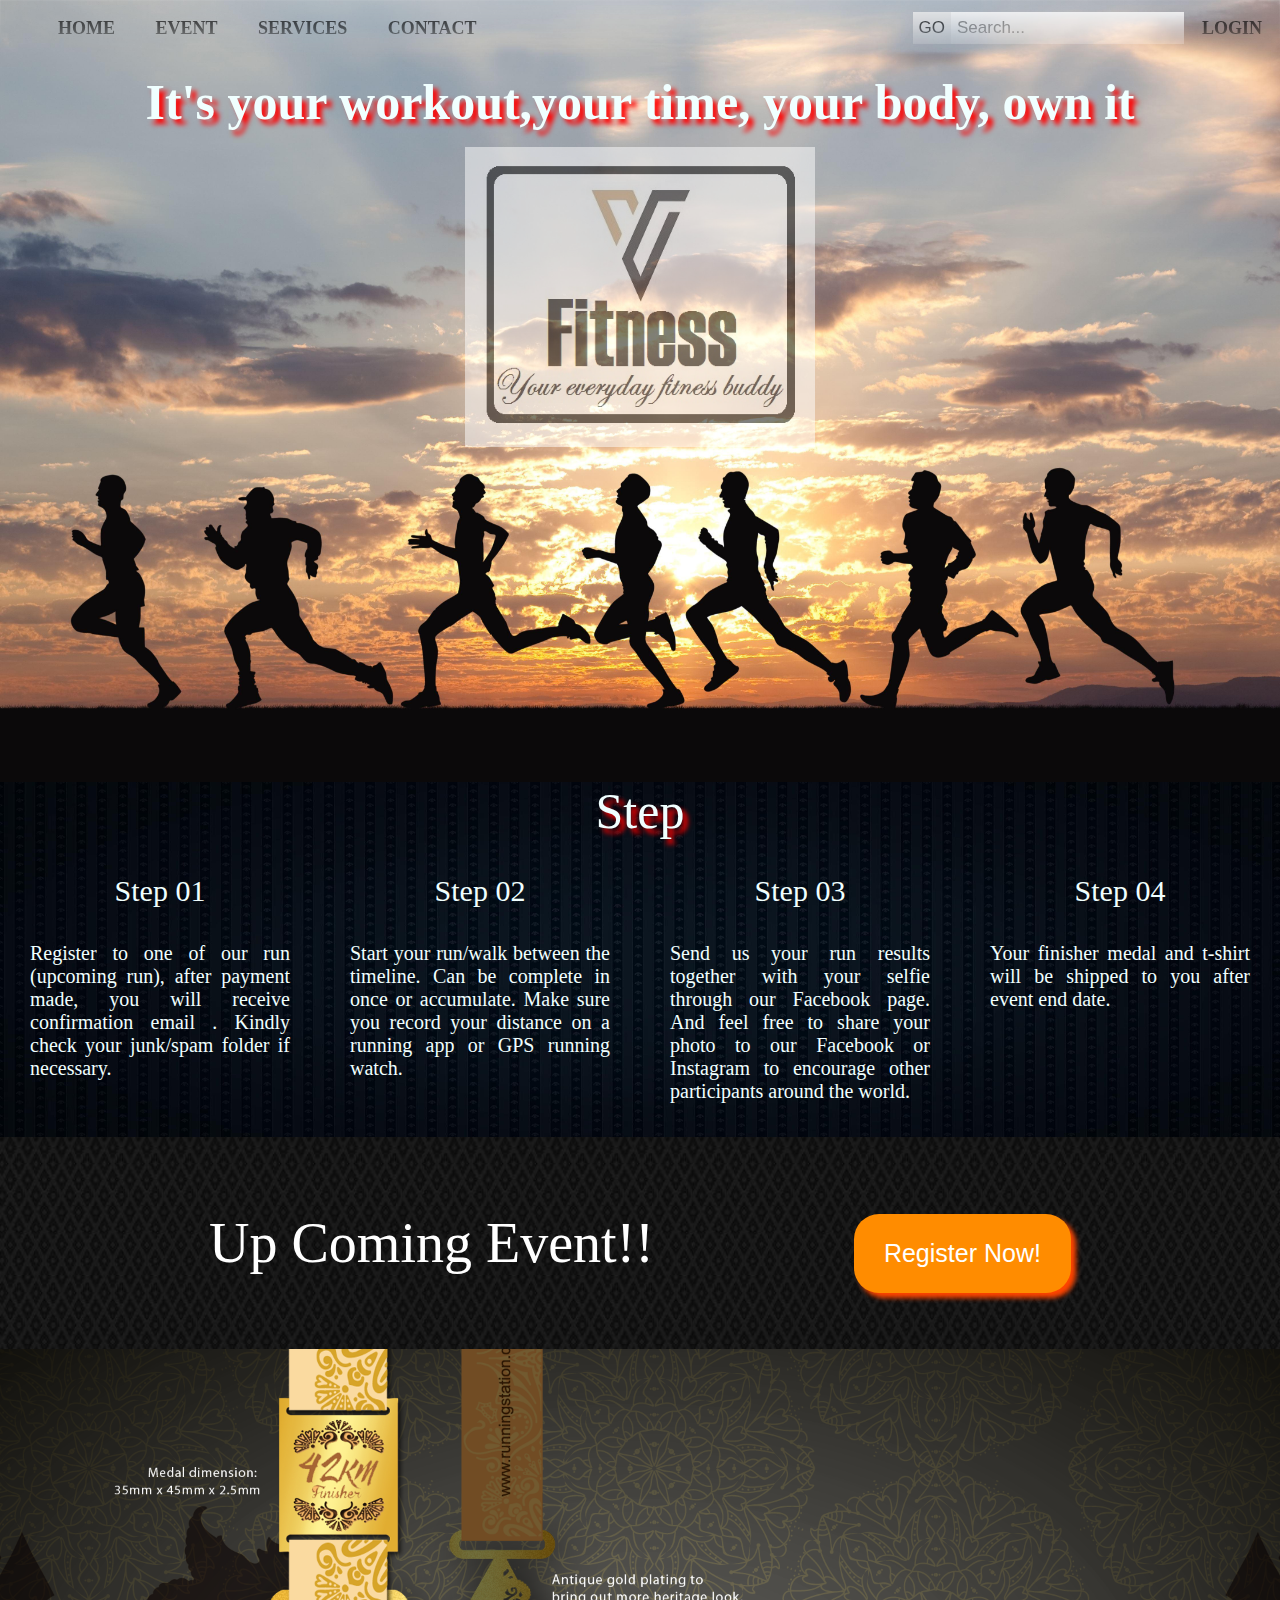
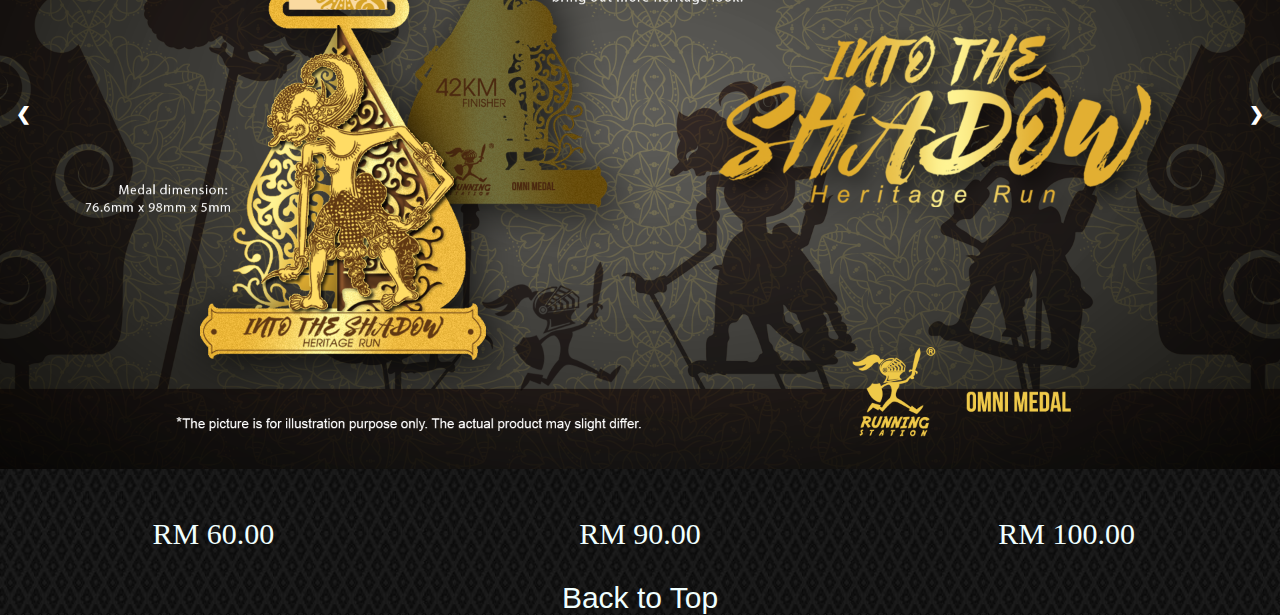
<file: index.html>
<!DOCTYPE html>
<html>

<head>
    <title>V-Fitness</title>
</head>
	
    	<link rel="stylesheet" href="All.css">
        <link rel="stylesheet" href="CSS/Myslide.css">
       
    <body>
<div style="background-image: url(Image/background2.png); width: 100%;
    height: 782px; background-repeat: round;">
    <nav id="Top">
        <ul>
            <li><a href="#">Home</a></li>
            <li><a href="#Event">Event</a></li>
            <li><a href="#">Services</a></li>
            <li><a href="ContactUs1.html">Contact</a></li>
            <li style="float: right"><a href="Login.html">Login</a></li>
            <span><input class="search-bar" type="text" placeholder="Search...">
            <a class="go" href="#"><button class="search-bar" type="submit" value="Go" >GO</button>
            </a></span>
            
            
        </ul>
    </nav>
    <p class="quote"><b>It's your workout,your time, your body, own it</b></p>
    <p style="text-align: center; opacity: 0.5"><img src="Image/logo.png" width="350px" height="300px"></p>
</div>


<!--div background start-->
<div class="background3">
		<div class="steptextheader">Step</div>
		<!--div block start-->		
		<div style="display: flex;">
			 <div class="steptext"><br>Step 01<br><br><p class="stepcontent"> Register to one of our run (upcoming run), after payment made, you will receive confirmation email . Kindly check your junk/spam folder if necessary. </p><br></div>

			 <div class="steptext"><br>Step 02<br><br><p class="stepcontent"> Start your run/walk between the timeline. Can be complete in once or accumulate. Make sure you record your distance on a running app or GPS running watch.</p><br></div>

			 <div class="steptext"><br>Step 03<br><br><p class="stepcontent"> Send us your run results together with your selfie through our Facebook page. And feel free to share your photo to our Facebook or Instagram to encourage other participants around the world. </p><br></div>

			 <div class="steptext"><br>Step 04<br><br><p class="stepcontent"> Your finisher medal and t-shirt will be shipped to you after event end date.</p><br></div>

		<!--div block end-->
        </div>
</div>
    
<!--div background end-->
        <div style="background-image: url(Image/stepbackground.png);background-repeat: round"><br>
        <p id="Event" class="Title" style="text-align: center">Up Coming Event!!<button class="registerbutton" type="submit"><p>Register Now!</p></button>
            </p>
        
        
        
    <div class="slideshow-container">

<div class="mySlides">
  
  <img src="Image/P0.png" style="width:100%">
  
</div>

<div class="mySlides">
  
  <img src="Image/P1.png" style="width:100%">
  
</div>

<div class="mySlides">
  
  <img src="Image/P2.png" style="width:100%">
  
</div>

<a class="prev" onclick="plusSlides(-1)">&#10094;</a>
<a class="next" onclick="plusSlides(1)">&#10095;</a>

</div>
<br>


<script>
var slideIndex = 1;
showSlides(slideIndex);
function plusSlides(n) {
  showSlides(slideIndex += n);
}
function currentSlide(n) {
  showSlides(slideIndex = n);
}
function showSlides(n) {
  var i;
  var slides = document.getElementsByClassName("mySlides");
  
  if (n > slides.length) {slideIndex = 1}    
  if (n < 1) {slideIndex = slides.length}
  for (i = 0; i < slides.length; i++) {
      slides[i].style.display = "none";  
  }
  
  slides[slideIndex-1].style.display = "block";  
}
</script>
         <div style="display: flex;">
			 <div class="steptext"> <p class="round">RM 60.00<br></p></div>

			 <div class="steptext"><p class="round">RM 90.00</p></div>

			 <div class="steptext"><p class="round">RM 100.00</p></div>

			 

		<!--div block end-->
        </div>
			<a href="#Top"><p class="backtotop" >Back to Top</p></a>
</div>
 
</body>
</html>
</file>
<file: All.css>
body{
  margin: 0px;
    
}

	nav {
 		max-width: 100%;
  		mask-image: linear-gradient(rgba(0, 0, 0, 1.0), transparent);
  		margin: 0px 0px 0px 0px;
		}

	nav ul {
 		 margin-top: 0px;
  		text-align: left;
  		background: linear-gradient(90deg, rgba(255, 255, 255, 0) 0%, rgba(255, 255, 255, 0.2) 25%, rgba(255, 255, 255, 0.2) 75%, rgba(255, 255, 255, 0) 100%);
  		box-shadow: 0 0 25px rgba(0, 0, 0, 0.1), inset 0 0 1px rgba(255, 255, 255, 0.6);
			}

	nav ul li {
  		display: inline-block;
			}

	nav ul li a {
  		padding: 18px;	
 		font-family: "Open Sans";
  		text-transform:uppercase;
 		color: black;
  		font-size: 18px;
        font-weight: bold;
  		text-decoration: none;
  		display: block;
			}

	nav ul li a:hover {
  		box-shadow: 0 0 10px rgba(0, 0, 0, 0.1), inset 0 0 1px rgba(255, 255, 255, 0.6);
  		background: rgba(255, 255, 255, 0.1);
  		color: rgba(0, 35, 122, 0.7);
		}

h1{
	text-align: center
    }
    
p.stepcontent{text-align: center;text-align: justify;margin: 0px;
}

.stepcontent{	padding: 0px 30px 0px 30px;
		text-align: justify;
		font-size: 20px;
    	  	color: azure;
    	 	font-family: "Andalus", serif;}
}
.r3{flex-grow: 1;text-align: center;}
.text-color-black-email-link {color:black;}
.socialmedia{    margin: 0px 0px 0px 100px;
                 font-size: 20px;
                 font-family: fantasy;
                 text-align: left;}


.quote{ margin: 0px 0px 0px 0px;
	    text-align: center;
    	font-size: 50px;
        text-shadow: 5px 5px 5px red;
    	color: azure;
    	font-family: "Andalus", serif;
        
	}

.gradient{ background-color: gainsboro;
}

.background2{background-image: url("Image/stepbackground.png");
		background-repeat: round;
    padding: 0px;
    text-align: center
        
}
.background3{background-image: url("Image/blackground.png");
		background-repeat: round;
    padding: 0px }
		
.steptextheader{text-align: center;
    text-shadow: 5px 5px 5px red;
            margin: 0px;
          padding: 0px 0px 0px 0px;
    	  font-size: 50px;
    	  color: azure;
    	  font-family: "Andalus", serif;
          }

.steptext{flex: 1;
	       text-align: center;
    	  font-size: 30px;
    	  color: azure;
    	  font-family: "Andalus", serif;
            margin: 0px 0px 0px 0px;
            padding: 0px 0px 0px 0px;}




.logo{text-align: center;
opacity: 0.7;}

.background{background-image: url(Image/background2.png); 
    width: 100%;
    height: 782px;
    background-repeat: round;
    }
 .contact{background-image: url(Image/contact.png);
    padding: 0px 0px 0px 0px;
    width: 100%;
    height: 100%;
    background-repeat: round;
    z-index: -1;
     -webkit-filter: blur(5px);
  -moz-filter: blur(5px);
  -o-filter: blur(5px);
  -ms-filter: blur(5px);
  filter: blur(5px);
    }
.search-bar {
    float: right;
    padding: 6px;
    border: none;
    margin-top: 12px;
    margin-right: ;
    font-size: 17px;
}
a.go{ float: right;
    
    border: none;
   
    margin-right: ;
    font-size: 17px;}

a.go:hover{ box-shadow: 0 0 10px rgba(0, 0, 0, 0.1), inset 0 0 1px rgba(255, 255, 255, 0.6);
        
  		background: rgba(255, 255, 255, 0.1);
  		color: rgba(0, 35, 122, 0.7);}
.Title{
	font-family: "Andalus", serif;
 	font-size: 56px;
	color: white;
	text-align:center;
}

.getintouch{color:Green; text-align: center;margin: 0px; }

a {text-decoration: none; color:azure;}
p.backtotop{text-align: center; font-size: 30px; margin: 0px;}
.backtotop:hover{color: darkorange;}
.registerbutton {
    background-color: darkorange;
    border: none;
    border-radius: 25px;
    color: white;
    padding: 0px 30px;
    margin-left: 200px;
    text-align: center;
    text-decoration: none;
    display: inline-block;
    font-size: 25px;
    box-shadow: 5px 5px 5px orangered;
}

.registerbutton:hover{color: yellow;}
.registerbutton:active{background-color:orangered;}
</file>
<file: CSS/Myslide.css>
* {box-sizing: border-box}
body {font-family: Verdana, sans-serif; margin:0}
.mySlides {display: none}
img {vertical-align: middle;}

/* Slideshow container */
.slideshow-container {
  max-width: 100%;
  position: relative;
  margin: auto;
}

/* Next & previous buttons */
.prev, .next {
  cursor: pointer;
  position: absolute;
  top: 50%;
  width: auto;
  padding: 16px;
  margin-top: -22px;
  color: white;
  font-weight: bold;
  font-size: 18px;
  transition: 0.6s ease;
  border-radius: 0 3px 3px 0;
}

/* Position the "next button" to the right */
.next {
  right: 0;
  border-radius: 3px 0 0 3px;
}

/* On hover, add a black background color with a little bit see-through */
.prev:hover, .next:hover {
  background-color: rgba(0,0,0,0.8);
}
</file>
